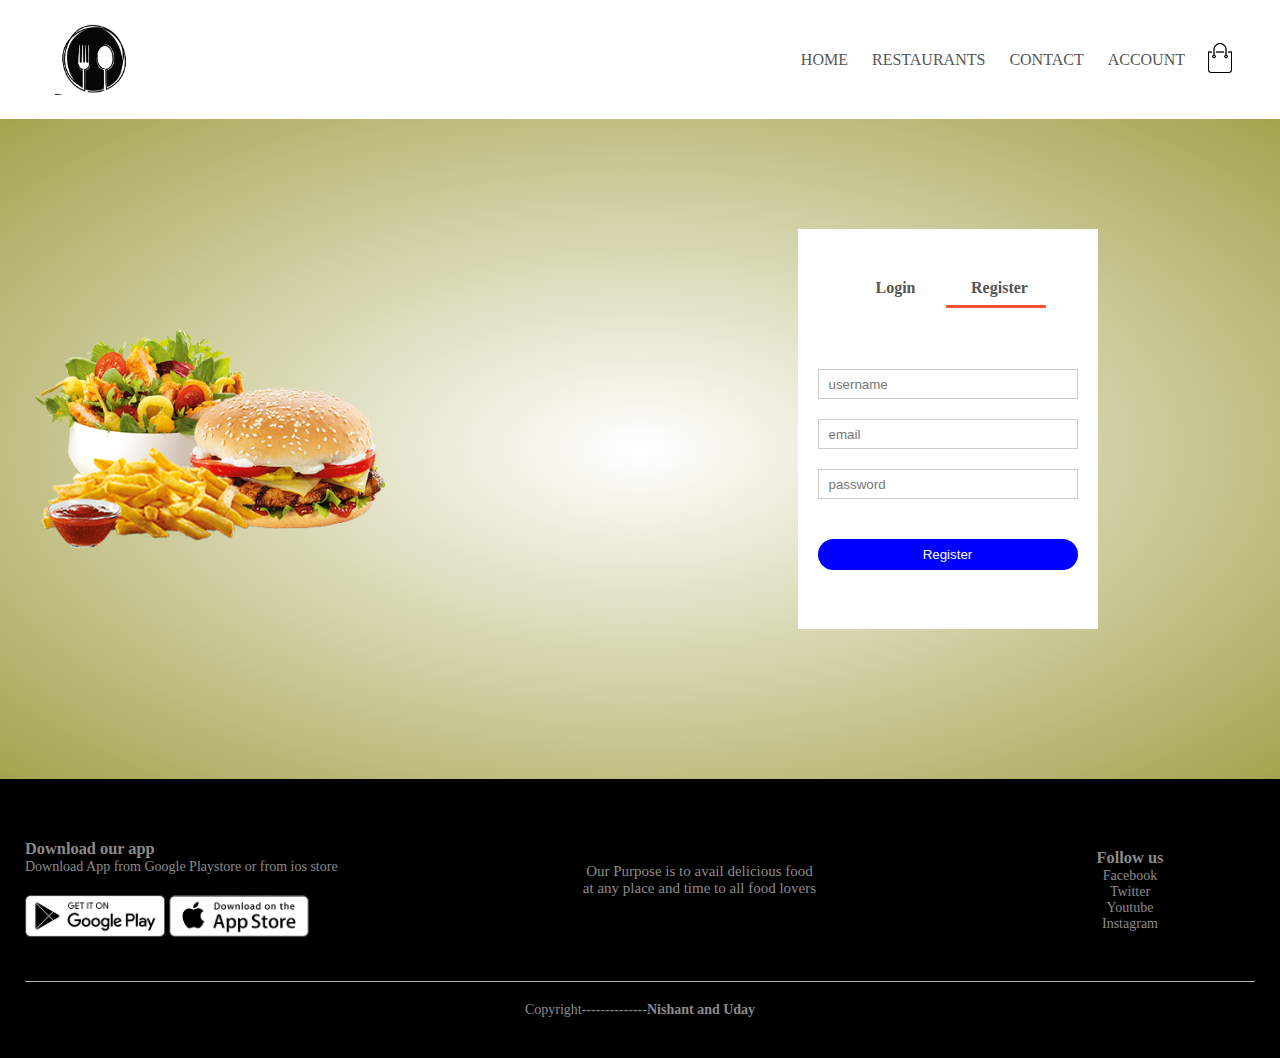
<file: index.html>
<!DOCTYPE html>
<html lang="en">
    <head>
        <meta charset="UTF-8">
        <meta http-equiv="X-UA-Compatible" content="IE=edge">
        <meta name="viewport" content="width=device-width, initial-scale=1.0">
        <link rel="stylesheet" href="style.css">
        <title>OrderNow</title>
        <link rel="icon" href="logo1.jpg">
    </head>
    <body>
        <div class="container">
            <div class="navbar">
                <div class="logo">
                    <a href="index.html"><img src="logo1.jpg"
                           height="75px" width="100px" alt="website logo"></a>
                </div>
                <nav>
                    <ul id="Menuitem">
                        <li><a href="index.html">HOME</a></li>
                        <li><a href="restaurants.html">RESTAURANTS</a></li>
                        <li><a href="">CONTACT</a></li>
                        <li><a href="#">ACCOUNT</a></li>
                    </ul>
                </nav>
                <a href="cat.html"><img src="cart.png" width="30px"
                        height="30px" alt="cart image"></a>
                <img src="menu.png" class="menu-icon"
                    onclick="menutoggle()">
            </div>
        </div>
        <div class="account-page">
            <div class="container">
                <div class="row">
                    <div class="col-2">
                        <img src="food1.png" width="100%">
                    </div>
                    <div class="col-2">
                        <div class="form-container">
                            <div class="form-btn">
                                <span onclick="login()">Login</span>
                                <span onclick="register()">Register</span>
                                <hr id="indicator">
                            </div>
                            <form id="loginform">
                                <input type="text" placeholder="username">
                                <input type="password" placeholder="password">
                                <button type="submit" class="btn"><a href="restaurants.html">Login</a></button>
                                <a href="">Forget password</a>
                            </form>
                            <form id="registerform">
                                <input type="text" placeholder="username">
                                <input type="email" placeholder="email">
                                <input type="password" placeholder="password">
                                <button type="submit" class="btn">Register</button>
                            </form>

                        </div>
                    </div>
                </div>
            </div>
        </div>

        <!--footer-->
        <div class="footer">
            <div class="container">
                <div class="row">
                    <div class="footer-col-1">
                        <h3>Download our app</h3>
                        <p>Download App from Google Playstore or from ios store</p>
                        <div class="app-logo">
                            <img src="play-store.png" alt="">
                            <img src="app-store.png" alt="">
                        </div>
                    </div>
                    <div class="footer-col-2">
                        
                        <p>Our Purpose is to avail delicious food  <br> at any place and time  to all food lovers</p>
                    </div>
                    
                    <div class="footer-col-3">
                        <h3>Follow us</h3>
                        <ul>
                            <li>Facebook</li>
                            <li>Twitter</li>
                            <li>Youtube</li>
                            <li>Instagram</li>
                        </ul>
                    </div>
                </div>
                <hr>
                <p class="copyright">Copyright--------------<strong>Nishant and Uday</strong></p>
            </div>
        </div>



        <script>
        var loginform = document.getElementById("loginform");
        var registerform = document.getElementById("registerform");
        var indicator =document.getElementById("indicator");
        function register(){
            registerform.style.transform = "translateX(0px)"
            loginform.style.transform = "translateX(0px)"
            indicator.style.transform = "translateX(100px)"
        }
        function login(){
            
            registerform.style.transform = "translateX(300px)"
            loginform.style.transform = "translateX(300px)"
            indicator.style.transform = "translateX(0px)"
        }
    </script>
    </body>
</html>
</file>
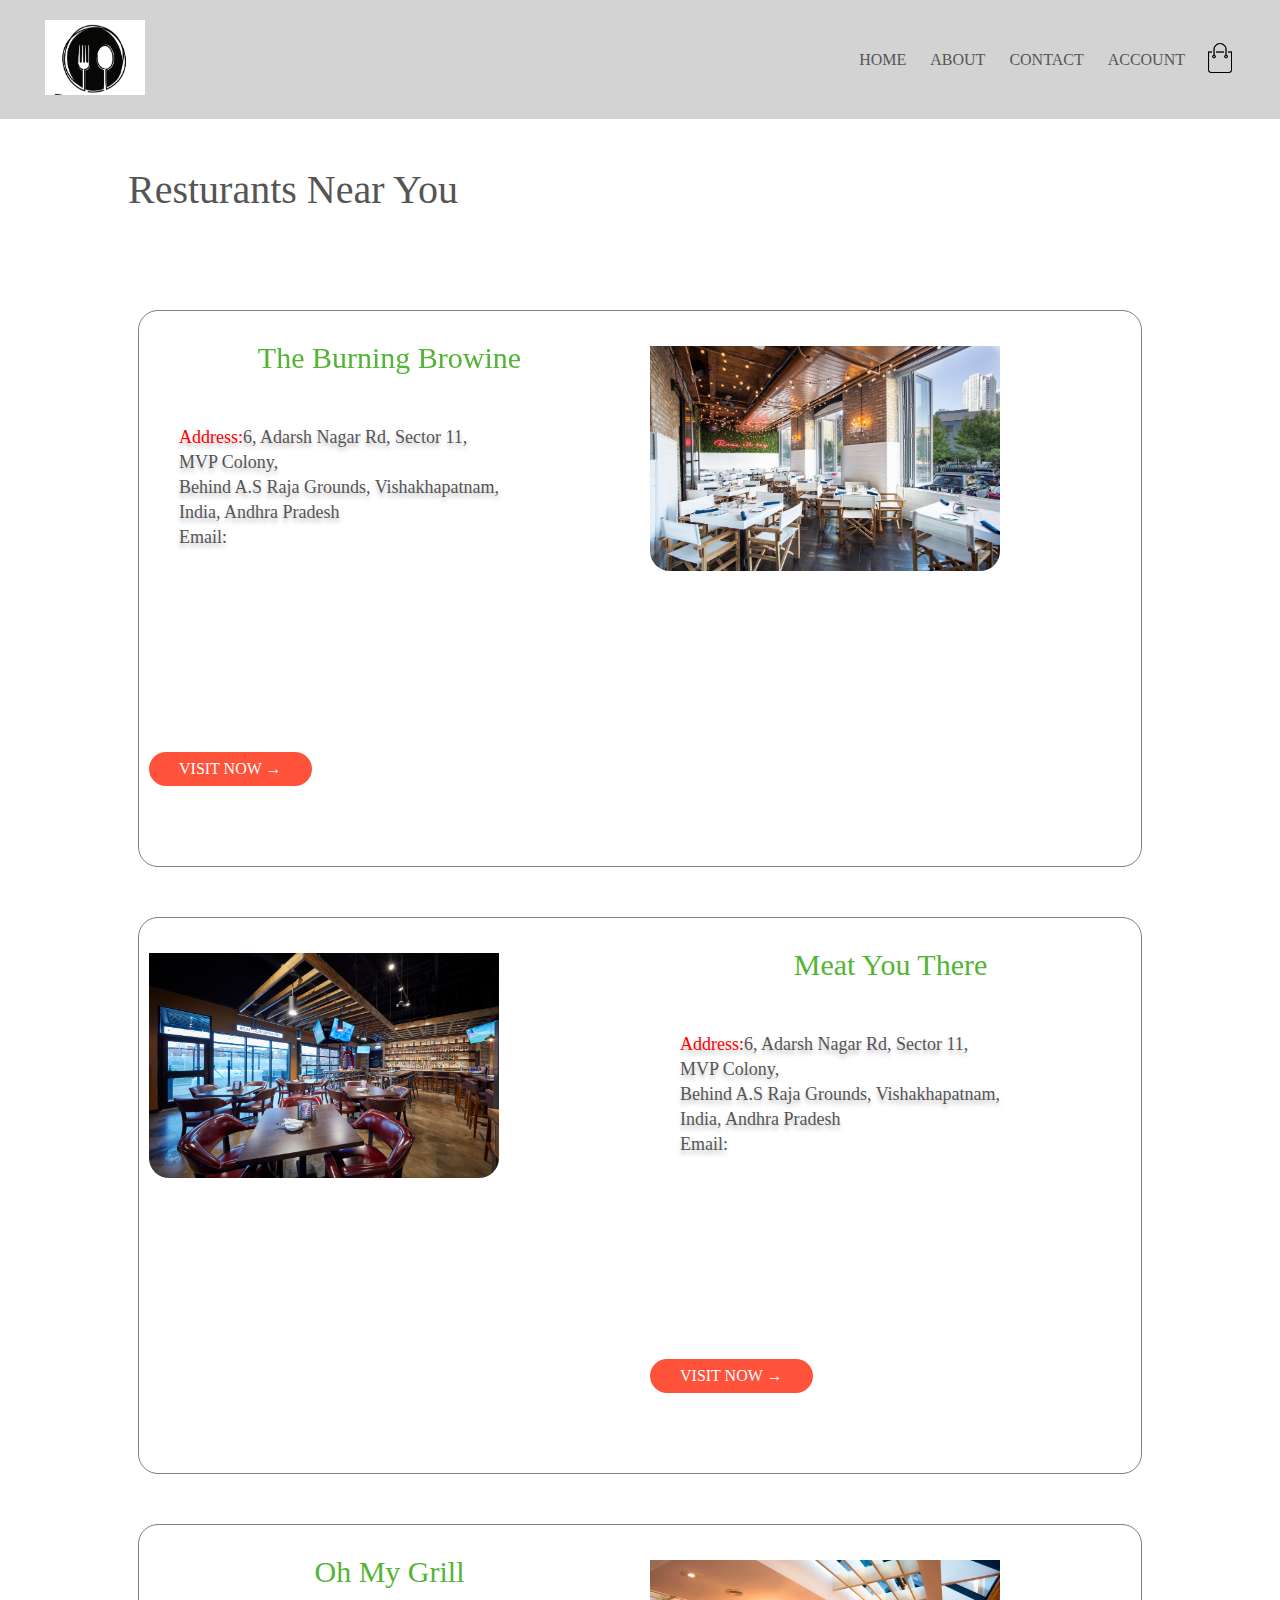
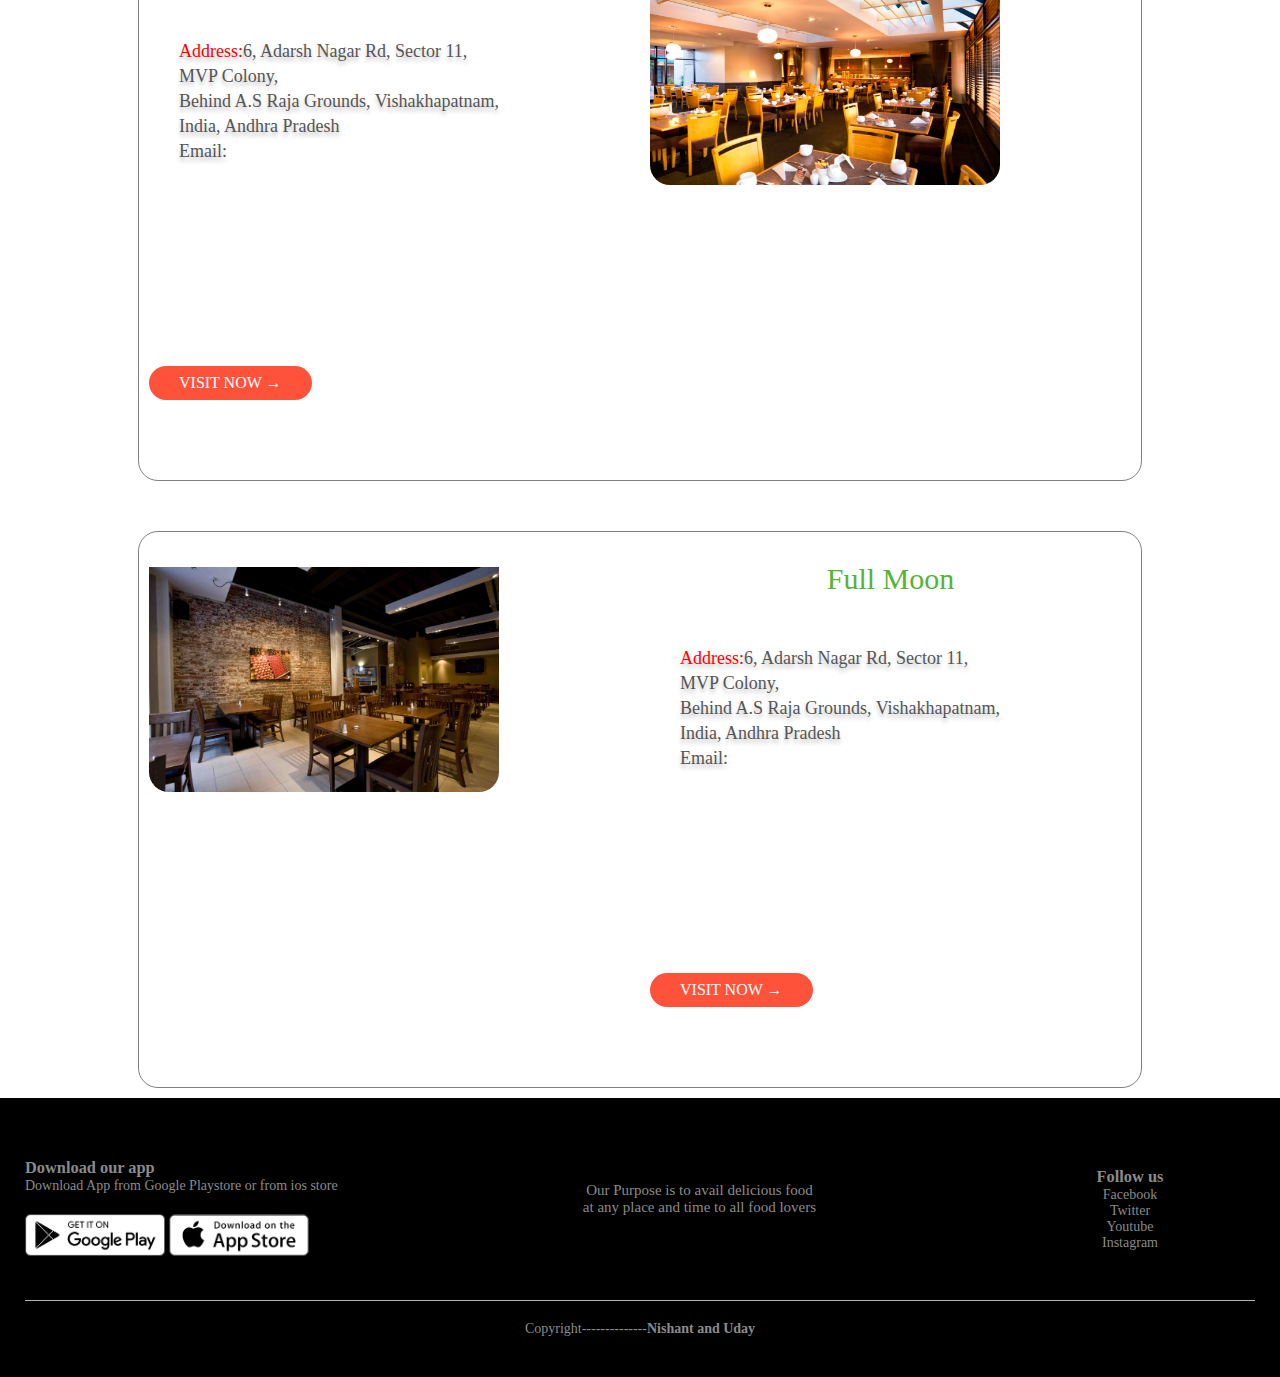
<file: restaurants.html>
<!DOCTYPE html>
<html lang="en">
    <head>
        <meta charset="UTF-8">
        <meta http-equiv="X-UA-Compatible" content="IE=edge">
        <meta name="viewport" content="width=device-width, initial-scale=1.0">
        <link rel="stylesheet" href="style.css">
        <title>OrderNow</title>
        <link rel="icon" href="logo1.jpg">
    </head>
    <body>
        <div class="container" style="background-color:lightgray;">
            <div class="navbar">
                <div class="logo">
                    <a href="index.html"><img src="logo1.jpg"
                           height="75px" width="100px" alt="website logo"></a>
                </div>
                <nav>
                    <ul id="Menuitem">
                        <li><a href="index.html">HOME</a></li>
                        <li><a href="">ABOUT</a></li>
                        <li><a href="">CONTACT</a></li>
                        <li><a href="account.html">ACCOUNT</a></li>
                    </ul>
                </nav>
                <a href="cat.html"><img src="cart.png" width="30px"
                        height="30px" alt="cart image"></a>
                <img src="menu.png" class="menu-icon"
                    onclick="menutoggle()">
            </div>
        </div>
    
        <!--Restaurants-->
        <section>
            <span class="text3">
                <p>Resturants Near You</p>
            </span>
            <div class="row11">
                <div class="col-2">
                    <p class="text31">The Burning Browine</p>
                    <p class="text4"><p1 style="color: red
                        ;">Address:</p1><a href:"">6, Adarsh Nagar Rd, Sector 11, MVP Colony,<br> Behind A.S Raja Grounds, Vishakhapatnam,<br> India, Andhra Pradesh</a><br><a>Email:</a><br></p>
                        <iframe src="https://www.google.com/maps/embed?pb=!1m18!1m12!1m3!1d1946711.8491216667!2d79.81470687697521!3d17.64203075468309!2m3!1f0!2f0!3f0!3m2!1i1024!2i768!4f13.1!3m3!1m2!1s0x3a3943ef109a3d01%3A0x31a016db409182a0!2sFULLMOON%20DELIGHT!5e0!3m2!1sen!2sin!4v1677828682701!5m2!1sen!2sin" width="120" height="120" style="border:0;" allowfullscreen="" loading="lazy" referrerpolicy="no-referrer-when-downgrade"></iframe>
                        <br><br><a href="dishes.html" class="btn"> VISIT NOW →</a>
                </div>
                <div class="col-2">
                    <img src="1.jpg" alt="">
                </div>
            </div>

            <div class="row11">
                <div class="col-2">
                    <img src="2.jpg" alt="">
                </div>
                <div class="col-2">
                    <p class="text31">Meat You There</p>
                    <p class="text4"><p1 style="color: red
                        ;">Address:</p1><a href:"">6, Adarsh Nagar Rd, Sector 11, MVP Colony,<br> Behind A.S Raja Grounds, Vishakhapatnam,<br> India, Andhra Pradesh</a><br><a>Email:</a><br></p>
                        <iframe src="https://www.google.com/maps/embed?pb=!1m18!1m12!1m3!1d3796.883695485269!2d83.18863461467838!3d17.890891087778733!2m3!1f0!2f0!3f0!3m2!1i1024!2i768!4f13.1!3m3!1m2!1s0x3a39616ce6286e59%3A0xa24c47a7f0cd90bf!2sOh%20My%20Grill!5e0!3m2!1sen!2sin!4v1677828743324!5m2!1sen!2sin" width="120" height="120" style="border:0;" allowfullscreen="" loading="lazy" referrerpolicy="no-referrer-when-downgrade"></iframe>
                        <br><br><a href="dishes.html" class="btn"> VISIT NOW →</a>
                </div>
            </div>

            <div class="row11">
                <div class="col-2">
                    <p class="text31">Oh My Grill</p>
                    <p class="text4"><p1 style="color: red
                        ;">Address:</p1><a href:"">6, Adarsh Nagar Rd, Sector 11, MVP Colony,<br> Behind A.S Raja Grounds, Vishakhapatnam,<br> India, Andhra Pradesh</a><br><a>Email:</a><br></p>
                        <iframe src="https://www.google.com/maps/embed?pb=!1m18!1m12!1m3!1d3800.2233411378893!2d83.31625601467594!3d17.73411268787176!2m3!1f0!2f0!3f0!3m2!1i1024!2i768!4f13.1!3m3!1m2!1s0x3a395f300e07af89%3A0x89ec4594cb4d3d7e!2sMcDonald&#39;s!5e0!3m2!1sen!2sin!4v1677828806701!5m2!1sen!2sin" width="120" height="120" style="border:0;" allowfullscreen="" loading="lazy" referrerpolicy="no-referrer-when-downgrade"></iframe>
                        <br><br><a href="dishes.html" class="btn"> VISIT NOW →</a>
                </div>
                <div class="col-2">
                    <img src="4.jpeg.jpg" alt="">
                </div>
            </div>

            <div class="row11">
                <div class="col-2">
                    <img src="u.jpeg.jpg" alt="">
                </div>
                <div class="col-2">
                    <p class="text31">Full Moon</p>
                    <p class="text4"><p1 style="color: red
                    ;">Address:</p1><a href:"">6, Adarsh Nagar Rd, Sector 11, MVP Colony,<br> Behind A.S Raja Grounds, Vishakhapatnam,<br> India, Andhra Pradesh</a><br><a>Email:</a><br></p>
                        <iframe src="https://www.google.com/maps/embed?pb=!1m18!1m12!1m3!1d3908.6673079208213!2d104.89187541459688!3d11.575690691782178!2m3!1f0!2f0!3f0!3m2!1i1024!2i768!4f13.1!3m3!1m2!1s0x310951f72650012f%3A0x18745f7702bec2db!2sMeet%20You%20There!5e0!3m2!1sen!2sin!4v1677828891431!5m2!1sen!2sin" width="120" height="120" style="border:0;" allowfullscreen="" loading="lazy" referrerpolicy="no-referrer-when-downgrade"></iframe>
                        <br><br>
                        <a href="dishes.html" class="btn"> VISIT NOW →</a>
                </div>
            </div>

            
        </section>


        <!--footer-->
        <div class="footer">
            <div class="container">
                <div class="row">
                    <div class="footer-col-1">
                        <h3>Download our app</h3>
                        <p>Download App from Google Playstore or from ios store</p>
                        <div class="app-logo">
                            <img src="play-store.png" alt="">
                            <img src="app-store.png" alt="">
                        </div>
                    </div>
                    <div class="footer-col-2">
                        
                        <p>Our Purpose is to avail delicious food  <br> at any place and time  to all food lovers</p>
                    </div>
                    
                    <div class="footer-col-3">
                        <h3>Follow us</h3>
                        <ul>
                            <li>Facebook</li>
                            <li>Twitter</li>
                            <li>Youtube</li>
                            <li>Instagram</li>
                        </ul>
                    </div>
                </div>
                <hr>
                <p class="copyright">Copyright--------------<strong>Nishant and Uday</strong></p>
            </div>
        </div>

    <script>
    var Menuitems = document.getElementById("Menuitem");
    Menuitem.style.maxHeight="0px";
    function menutoggle(){
        if(Menuitem.style.maxHeight=="0px"){
            Menuitem.style.maxHeight="200px";
        }
        else{
            Menuitem.style.maxHeight="0px";
        }
    }
    </script>

        
    </body>
</html>
</file>
<file: style.css>
@import url('https://fonts.googleapis.com/css2?family=Poppins:ital,wght@0,100;0,400;0,500;0,600;0,800;1,100;1,700&display=swap');
*{
    margin: 0;
    padding: 0;
    box-sizing: border-box;
}
.navbar{
    display: flex;
    align-items: center;
    padding: 20px;
}
nav 
{
    flex: 1;
    text-align: right;
}
nav ul{
    display: inline-block;
    list-style-type: none;
}
nav ul li{
    display: inline-block;
    margin-right: 20px;
    justify-content: space-between;
}
a{
    text-decoration: none;
    color: #555;
}
p{
    color: #555;
}
.container{
    max-width: 1300px;
    margin: auto;
    padding-left: 25px;
    padding-right: 25px;
}
.row{
    display: flex;
    align-items: center;
    flex-wrap: wrap;
    justify-content: space-around;
}

.btn{
    display: inline-block;
    background: #FF523B;
    color: #fff;
    padding: 8px 30px;
    margin: 30px 0;
    border-radius: 30px;
    transition: background 0.5s ;
}
.btn:hover{
    background: #563434;
}

/*  acount page   */
.account-page{
    padding: 50px 0;
    background: radial-gradient(#fff,#a6a34f);
}
.form-container{
    background: #fff;
    width: 300px;
    height: 400px;
    position: relative;
    text-align:center;
    padding: 50px 0;
    margin: 50px auto;
    box-shadow: 0  0 20px 1 px rgba(0,0,0,9.5);
    overflow: hidden;
}
.form-container span{
    font-weight: bold;
    padding: 0 10px;
    color: #555;
    cursor: pointer;
    width: 100px;
    display: inline-block;
}
.form-btn{
    display: inline-block;
}
.form-container form{
    max-width: 300px;
    padding: 0 20px;
    position: absolute;
    top: 130px;
    transition: transform 1s;
}
form input{
    width: 100%;
    height: 30px;
    margin: 10px 0;
    padding: 0 10px;
    border: 1px solid #ccc;
}
form .btn{
    width: 100%;
    border: none;
    cursor: pointer;
    background-color: blue;
}
form .btn:focus{
    outline: none;
}
#loginform{
    left: -300px;
}
#registerform{
    left: 0;
}
form a{
    font-size: 15px;
    color:red;
}
#indicator{
    width: 100px;
    border: none;
    background: #ff523b;
    height: 3px;
    margin-top: 8px;
    transform: translateX(100px);
}
/*Footer           ------*/
.footer{
    background: #000;
    color: #8a8a8a;
    font-size:14px;
    padding: 60px 0 20px;
}
.footer p{
    color: #8b8b8b;
    margin-bottom: 20px;
}
.footer-col-1,.footer-col-2,.footer-col-3,.footer-col-4{
    min-width: 250px;
    margin-bottom: 20px;
}
.footer-col-1{
    flex-basis: 30%;
}
.footer-col-2{
    flex: 1;
    text-align: center;
    color:lightblue;
    font-size: 15px;
}
.footer-col-2 img{
    width: 180px;
    margin-bottom: 20px;
}
.footer-col-3,.footer-col-4{
    flex-basis: 12%;
    text-align: center;
}
ul{
    list-style-type: none;
}
.app-logo{
    margin-top: 20px;
}
.app-logo img{
    width: 140px;
}
.footer hr{
    border: none;
    background: #b5b5b5;
    height: 1px;
    margin: 20px 0;
}
.copyright{
    text-align: center;
}
.menu-icon{
    width: 28px;
    height: 28px;
    margin-left: 25px;
    display: none;
}
/*Dishes*/
.col-4{
    flex-basis: 25%;
    padding: 10px;
    min-width: 200px;
    margin-bottom: 40px;
    transition: transform 0.5s;
}
.col-4 img{
    width: 100%;
}
.small-container{
    max-width: 1080px;
    margin: auto;
    padding-left: 25px;
    padding-right: 25px;
}

/* Restaurants*/
.text3
{
	padding: 50px;
	font-size: 40px;
	color: #1C6758;
    position: relative;
    font-family: Abel;
    font-weight: Regular;
    opacity: 1;
	justify-content: center;    
}
.text31
{
	padding: 20px;
	font-size: 30px;
	color: rgba(84, 180, 53, 1);
    position: relative;
    font-family: Baloo;
	font-weight: Medium;
    opacity: 1;
	justify-content :center; 
	text-align: center;    
}
section
{
	margin-left: 10%;
	margin-right: 10%;
}
.text4
{
	
	padding: 30px;
	line-height: 25px;
	font-size: 18px;
	text-shadow: 0px 4px 4px rgba(0, 0, 0, 0.25);
	font-family: Abel;
	font-weight: Regular;
	width: 80%;
	justify-content: center;
}

.col-2
{
	flex-basis: 50%;
    padding: 10px;
    min-width: 200px;
    margin-bottom: 40px;
	box-sizing: border-box;
	border-radius: 20px;
    transition: transform 0.5s;
}
.col-2 img
{
	padding-top: 25px;
	border-radius: 20px;
	height: 250px;
	width: 350px;

}
.row11 {
    display: flex;
    align-items: right;
    flex-wrap: wrap;
    justify-content: space-around;
	border: 1px solid gray;
	margin: 10px;
	margin-top: 50px;
	border-radius: 20px;
}

/*            cart items details        */
.cart-page{
    margin: 80px auto;
}
table{
    width: 100%;
    border-collapse: collapse;
}
.cart-info{
    display: flex;
    flex-wrap: wrap;
}
th{
    text-align: left;
    padding: 5px;
    color: #fff;
    background: #ff523b;
    font-weight: normal;
}
td{
    padding: 10px 5px;
}
td input{
    width: 40px;
    height: 30px;
    padding: 5px;
}
td a{
    color: #ff523b;
    font-size:12px;
}
td img{
    width: 80px;
    height: 80px;
    margin-right: 10px;

}
.total-price{
    display: flex;
    justify-content: flex-end;
}
.total-price table{
    border-top: 3px solid #ff523b;
    width: 100%;
    max-width: 350px;
}
.td:last-child{
    text-align:right;
}
.th:last-child{
    text-align:right;
}

@media only screen and (max-width:800px){
    nav ul{
        position: absolute;
        top: 70px;
        left: 0;
        background: #333;
        width: 100%;
        overflow: hidden;
        transition: max-height 0.5s;
    }
    nav ul li{
        display: block;
        margin-right: 50px;
        margin-top: 10px;
        margin-bottom: 10px;
    }
    nav ul li a{
        color: #fff;
    }
    .menu-icon{
        display: block;
        cursor: pointer;
    }
}
/*    Media query for less than 600px width screen size  */
@media only screen and (max-width:600px){
    .row{
        text-align: center;
    }
    .col-2,.col-3,.col-4{
        flex-basis: 80%;
    }
    .single-product .row{
        text-align: left;
    }
    .single-product col-2{
        padding: 20px 0;
    }
    .single-product h1{
        font-size: 22px;
        line-height: 20px;
    }
    .cart-info p{
        display: none;
    }
}
</file>
